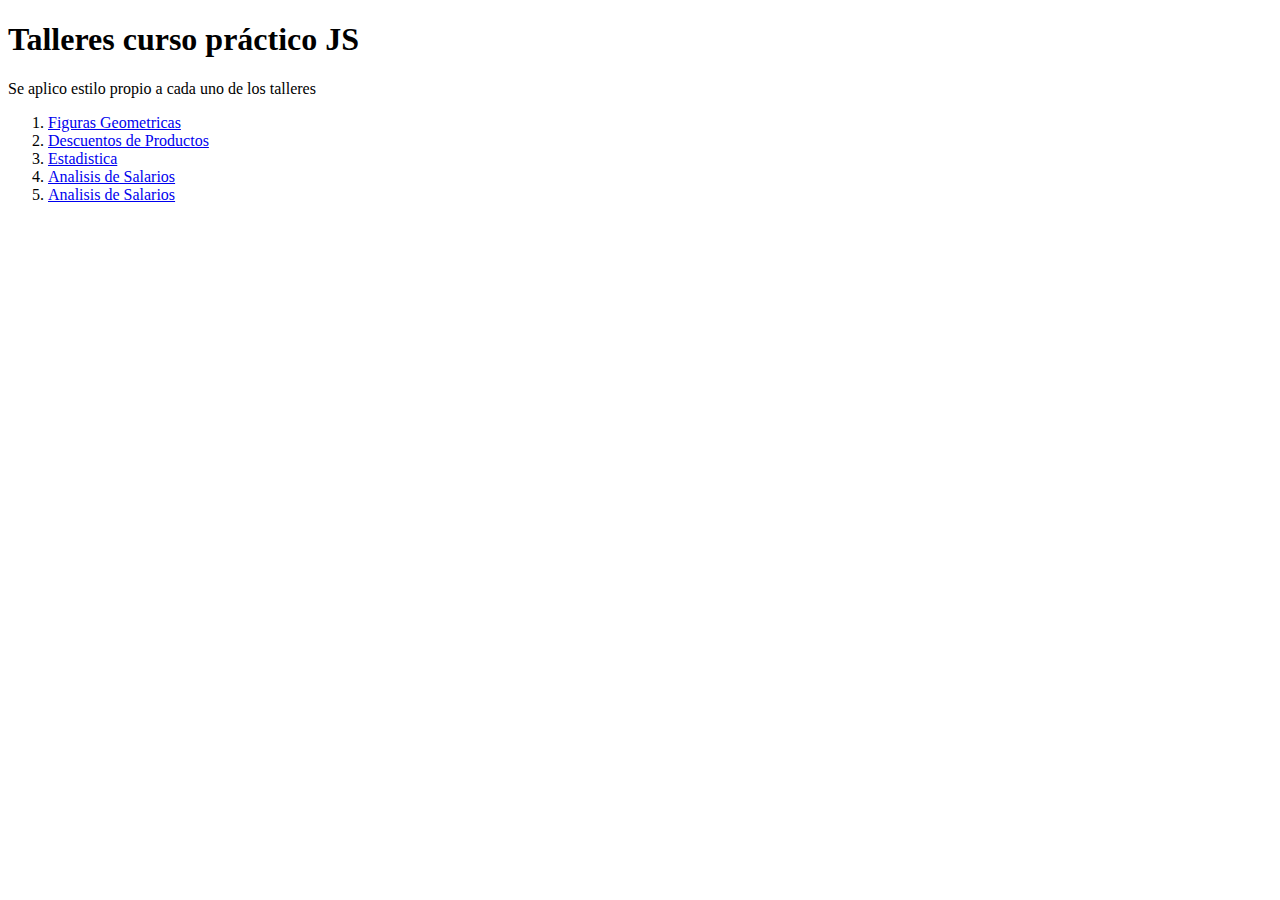
<file: index.html>
<!DOCTYPE html>
<html lang="en">
<head>
    <meta charset="UTF-8">
    <meta http-equiv="X-UA-Compatible" content="IE=edge">
    <meta name="viewport" content="width=device-width, initial-scale=1.0">
    <title>Home</title>
</head>
<body>

    <header>
        <h1>
            Talleres curso práctico JS
        </h1>
        <p>Se aplico estilo propio a cada uno de los talleres</p>
    </header>

    <section>
        <nav>
            <ol>
                <li>
                    <a href="./figuras geometricas/figuras.html">Figuras Geometricas</a>
                </li>
                <li>
                    <a href="./e-commerce/descuentos.html">Descuentos de Productos</a>
                </li>
                <li>
                    <a href="./estadistica/promedio.html">Estadistica</a>
                </li>
                <li>
                    <a href="./salarios/salarios.html">Analisis de Salarios</a>
                </li>
                <li>
                    <a href="./ProyectoFinal/calculos.html">Analisis de Salarios</a>
                </li>
            </ol>
        </nav>
    </section>
    
</body>
</html>
</file>
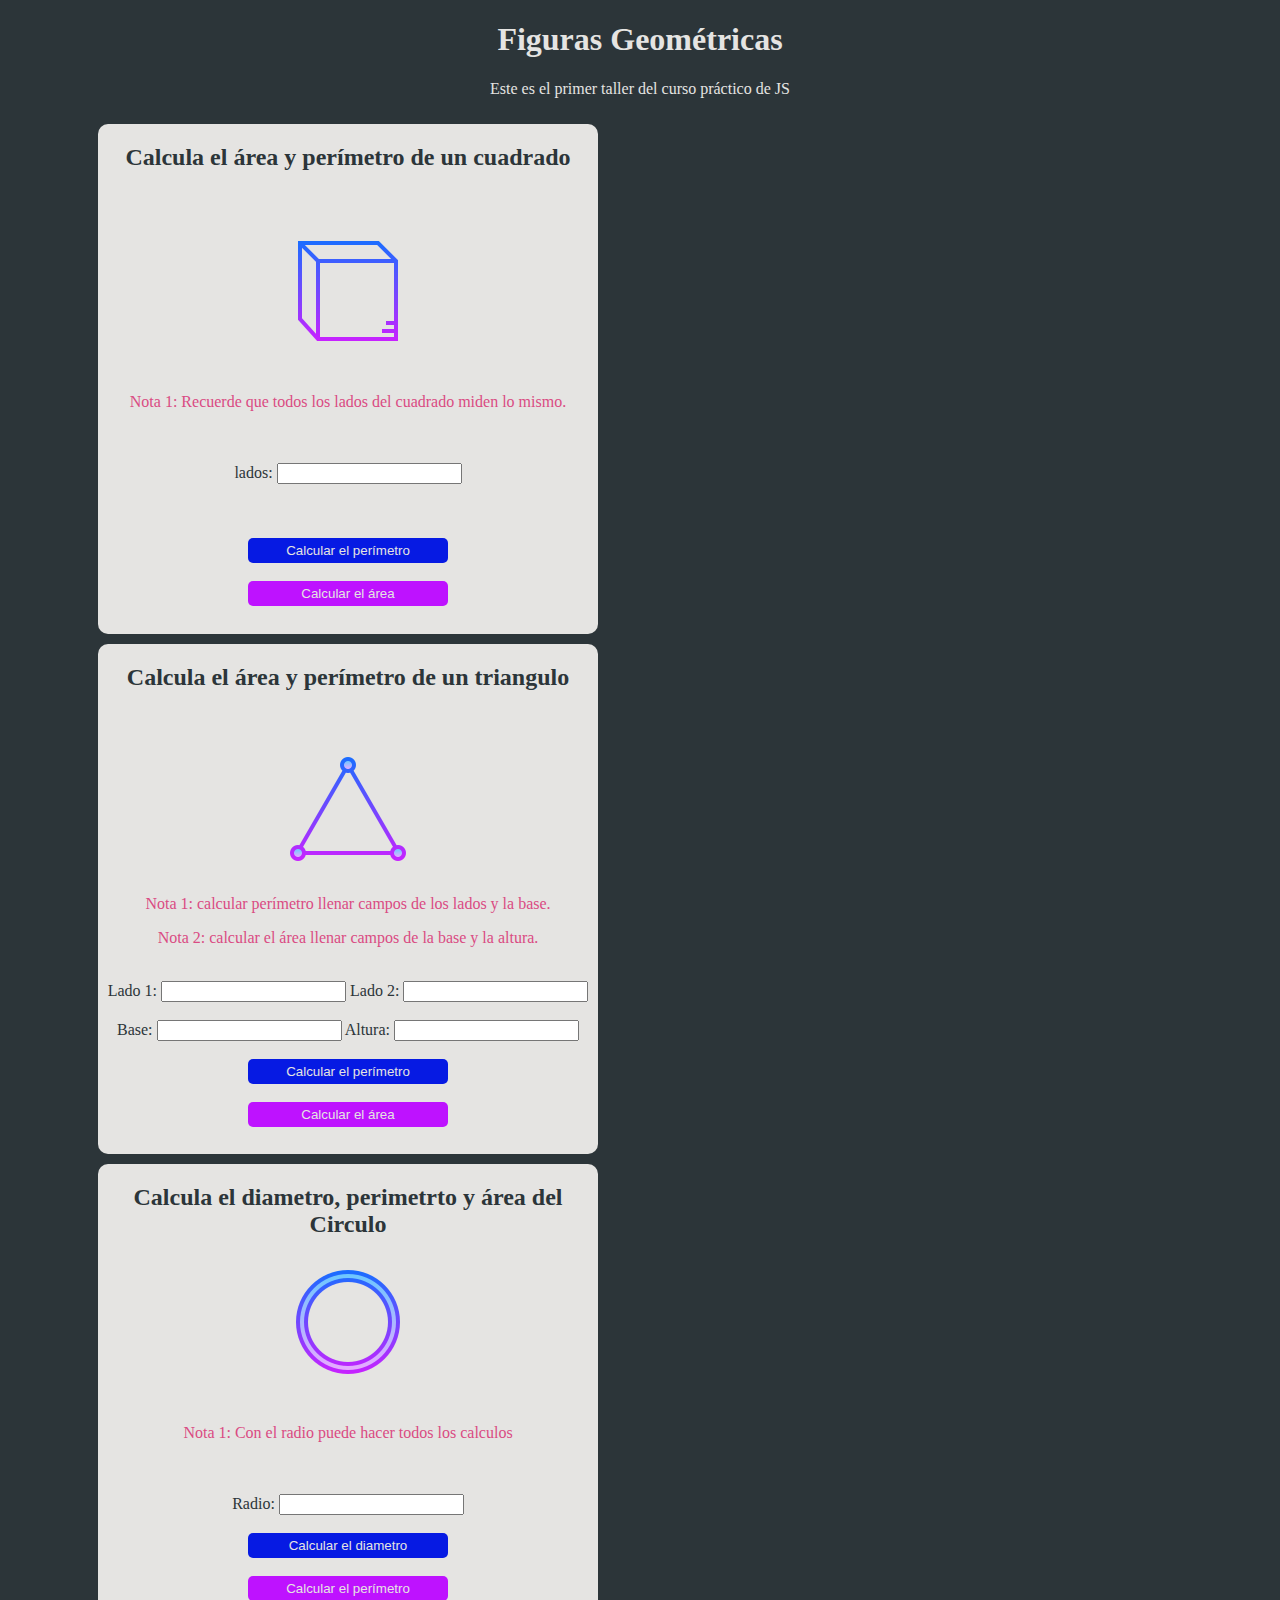
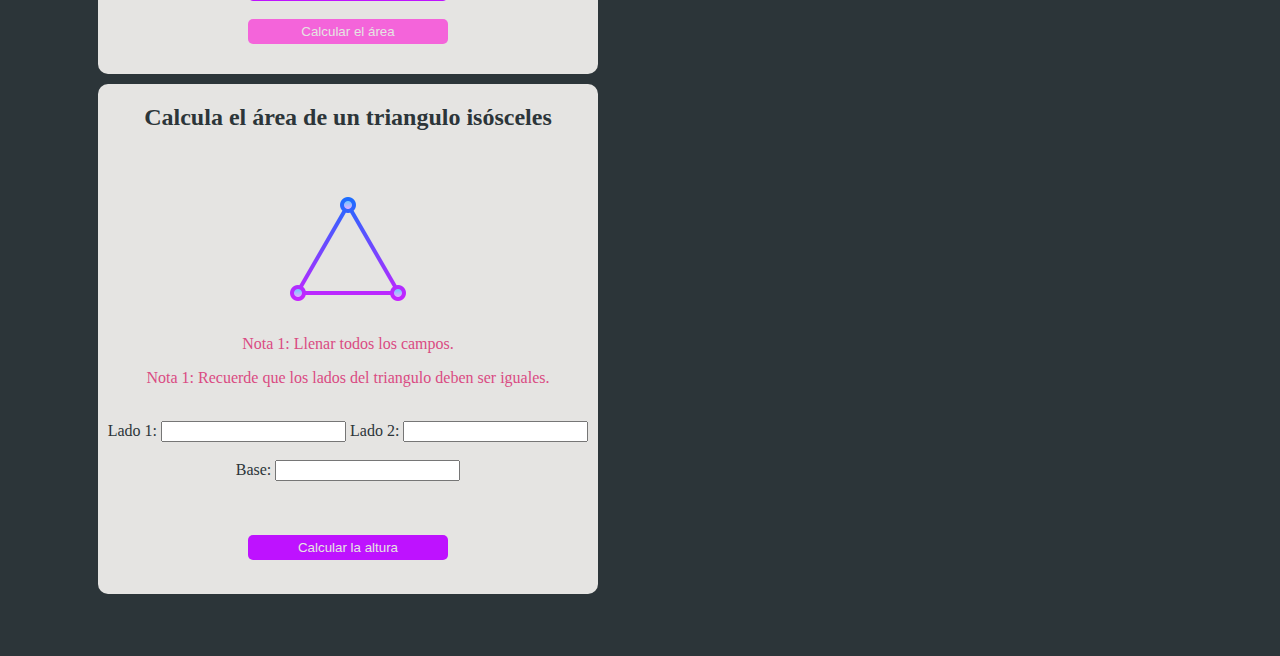
<file: figuras.html>
<!DOCTYPE html>
<html lang="en">
<head>
    <meta charset="UTF-8">
    <meta http-equiv="X-UA-Compatible" content="IE=edge">
    <meta name="viewport" content="width=device-width, initial-scale=1.0">
    <link rel="stylesheet" href="figuras.css">
    <title>Figuras geométricas | curso practico js</title>
</head>
<body>
    <header>
        <h1>Figuras Geométricas</h1>

        <p>Este es el primer taller del curso práctico de JS</p>
    </header>

    <div class="geometry">

        <section class="squad">
            <h2>Calcula el área y perímetro de un cuadrado</h2>
            <br><br>
            <img src="./icons/orthogonal-view.png" alt="">
            <br><br>
            <form>
                <p class="nota">Nota 1: Recuerde que todos los lados del cuadrado miden lo mismo.</p>
                <br><br>
                <label for="InputCuadrado">lados: </label>
                <input id="InputCuadrado" type="number">
                <br><br><br><br>
                <button class="btnsquad1" type="button" onclick="calcularPerimetroCuadrado()">Calcular el perímetro</button>
                <br><br>
                <button class="btnsquad2" type="button" onclick="calcularAreaCuadrado()">Calcular el área</button>
                <br><br>
            </form>
        </section>

        <section class="rectangle">
            <h2>Calcula el área y perímetro de un triangulo</h2><br><br>
            <img src="./icons/triangle-stroked.png" alt="">
            <form>
                <p class="nota">Nota 1: calcular perímetro llenar campos de los lados y la base.</p>
                <p class="nota">Nota 2: calcular el área llenar campos de la base y la altura.</p>
                <br>
                <label for="l1">Lado 1: </label>
                <input id="l1" type="number">
                <label for="l2">Lado 2: </label>
                <input id="l2" type="number">
                <br><br>
                <label for="b1">Base: </label>
                <input id="b1" type="number">
                <label for="a1">Altura: </label>
                <input id="a1" type="number">
                <br><br>
                <button class="btntriangle1" type="button" onclick="calcularPerimetroTriangulo()">Calcular el perímetro</button>
                <br><br>
                <button class="btntriangle2" type="button" onclick="calcularAreaTriangulo()">Calcular el área</button>
                <br><br>
            </form>
        </section>

        <section class="circle">
            <h2>Calcula el diametro, perimetrto y área del Circulo</h2>
            <img src="./icons/circled.png" alt="">
            <br><br>
            <form>
                <p class="nota">Nota 1: Con el radio puede hacer todos los calculos</p>
                <br><br>
                <label for="radio">Radio: </label>
                <input id="radio" type="number">
                <br><br>
                <button class="btncircle1" type="button" onclick="diametroCirculo()">Calcular el diametro</button>
                <br><br>
                <button class="btncircle2" type="button" onclick="perimetroCirculo()">Calcular el perímetro</button>
                <br><br>
                <button class="btncircle3" type="button" onclick="areaCirculo()">Calcular el área</button>
            </form>
        </section>

        <section class="rectangle">
            <h2>Calcula el área de un triangulo isósceles</h2><br><br>
            <img src="./icons/triangle-stroked.png" alt="">
            <form>
                <p class="nota">Nota 1: Llenar todos los campos. </p>
                <p class="nota">Nota 1: Recuerde que los lados del triangulo deben ser iguales. </p>
                <br>
                <label for="li1">Lado 1: </label>
                <input id="li1" type="number">
                <label for="li2">Lado 2: </label>
                <input id="li2" type="number">
                <br><br>
                <label for="bi1">Base: </label>
                <input id="bi1" type="number">
                <br><br>
                <br><br>
                <button class="btntriangle2" type="button" onclick="calcularAlturaTrianguloIso()">Calcular la altura</button>
                <br><br>
            </form>
        </section>

    </div>
    <br><br><br>


    <script src="./figuras2.js"></script>
</body>
</html>
</file>
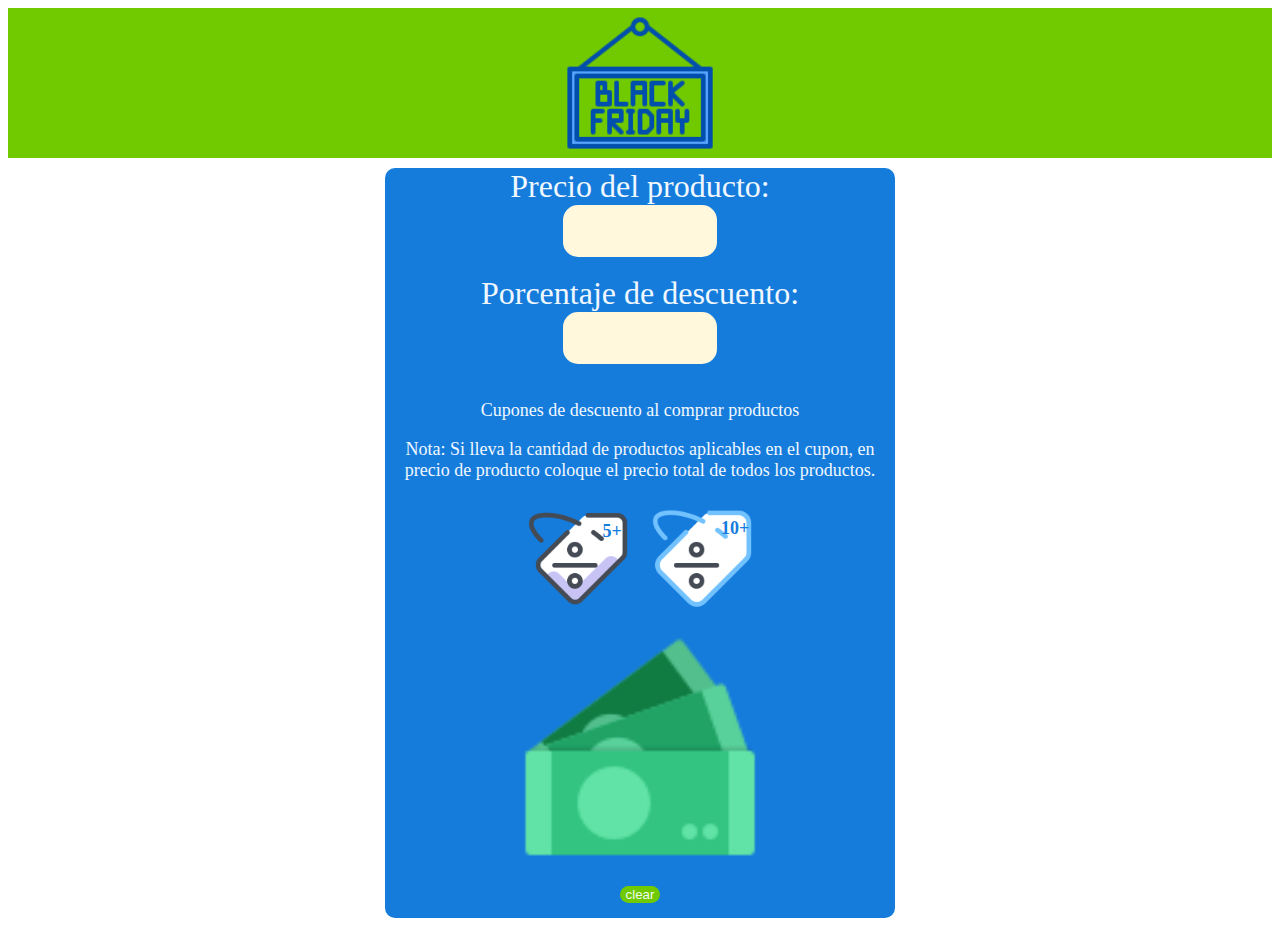
<file: e-commerce/descuentos.html>
<!DOCTYPE html>
<html lang="en">
<head>
    <meta charset="UTF-8">
    <meta http-equiv="X-UA-Compatible" content="IE=edge">
    <meta name="viewport" content="width=device-width, initial-scale=1.0">
    <link rel="stylesheet" href="./descuentos.css">
    <title>porcentajes y descuentos</title>
</head>
<header class="style">
    <div class="center">
        <img src="./assets/black.png" alt="">
    </div>
</header>

<body>
        <div class="centrar">
            <section class="descount">
        

                <form>
                    <label class="other" for="InputPrice">Precio del producto: </label>
                    <br>
                    <input type="number" id="InputPrice" oninput="PriceDiscount()">
                    <br><br>
        
                    <label class="other" for="InputDiscount">Porcentaje de descuento: </label>
                    <br>
                    <input type="number" id="InputDiscount" oninput="PriceDiscount()">
                    <br><br>
                    <p class="descuento">Cupones de descuento al comprar productos</p>
                    <p class="descuento">Nota: Si lleva la cantidad de productos aplicables en el cupon,
                        en precio de producto coloque el precio total de todos los productos.
                    </p>
                    <div class="tickets">
                        <img onclick="Descuento1()" class="ticket1" src="./assets/ticket1.png" alt="">
                        <p class="primero">5+</p>
                        <img onclick="Descuento2()" class="ticket2" src="./assets/ticket2.png" alt="">
                        <p class="segundo">10+</p>
                        
                    </div>

                    <br>

                    <div class="billete">
                        <img class="billetes" src="./assets/billetes.png" alt="">
                        <p id="ResultP"></p>
                    </div>
                    
                </form>
                <button class="clear" onclick="location.reload()">clear</button>
            </section>
        </div>
        
    <script src="./descuentos.js"></script>
</body>
</html>
</file>
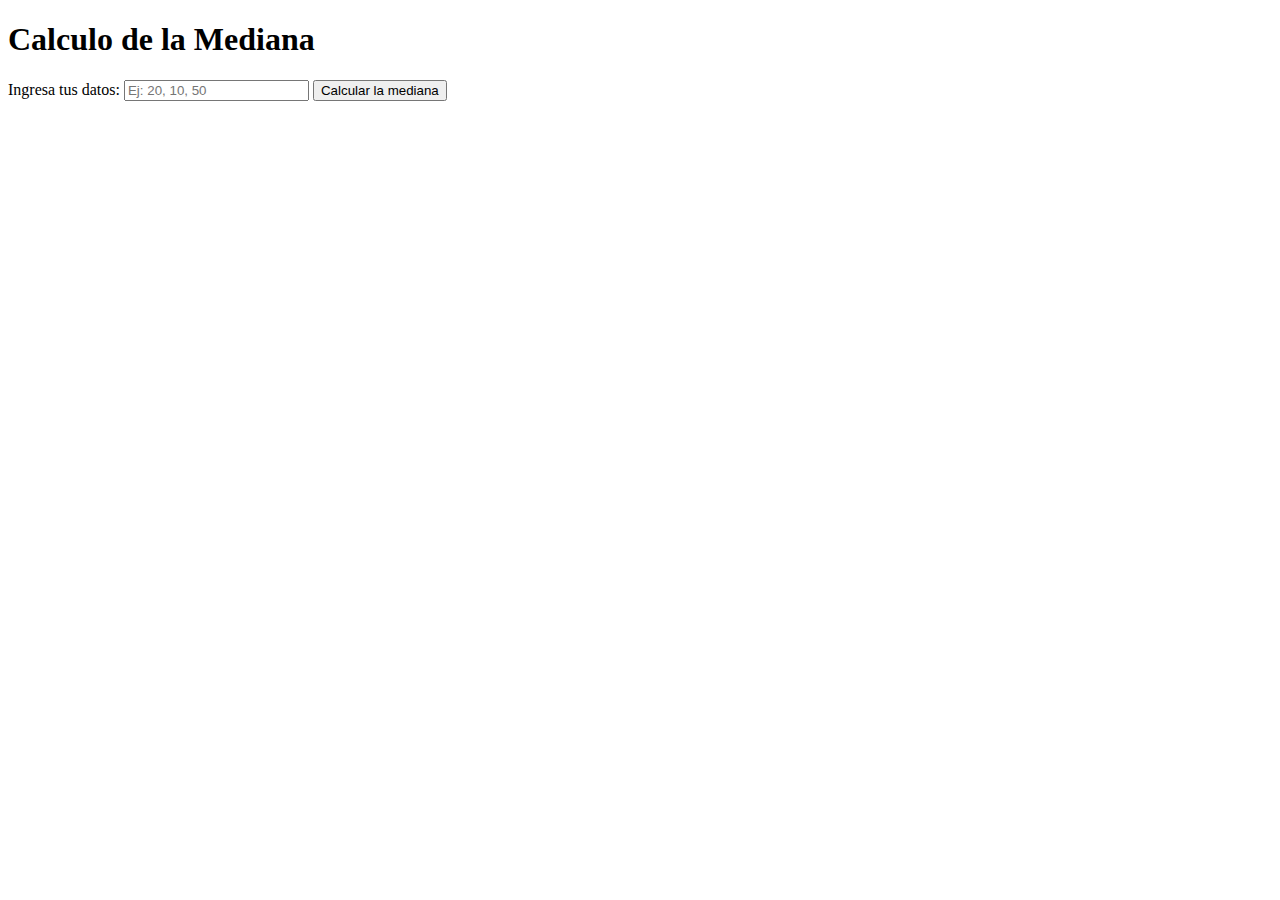
<file: estadistica/promedio.html>
<!DOCTYPE html>
<html lang="es">
<head>
    <meta charset="UTF-8">
    <meta http-equiv="X-UA-Compatible" content="IE=edge">
    <meta name="viewport" content="width=device-width, initial-scale=1.0">
    <title>Mediana</title>
</head>
<body>
    <header>
        <h1>Calculo de la Mediana</h1>
    </header>
    <section>
        <form >
            <label for="inputMediana">Ingresa tus datos: </label>
            <input id="inputMediana" type="text" placeholder="Ej: 20, 10, 50" >
            <button type="button" onclick="calcularMediana()">Calcular la mediana</button>
            <p id="resultadoMediana"></p>
        </form>
        
    </section>
    <script src="./moda.js"></script>
</body>
</html>
</file>
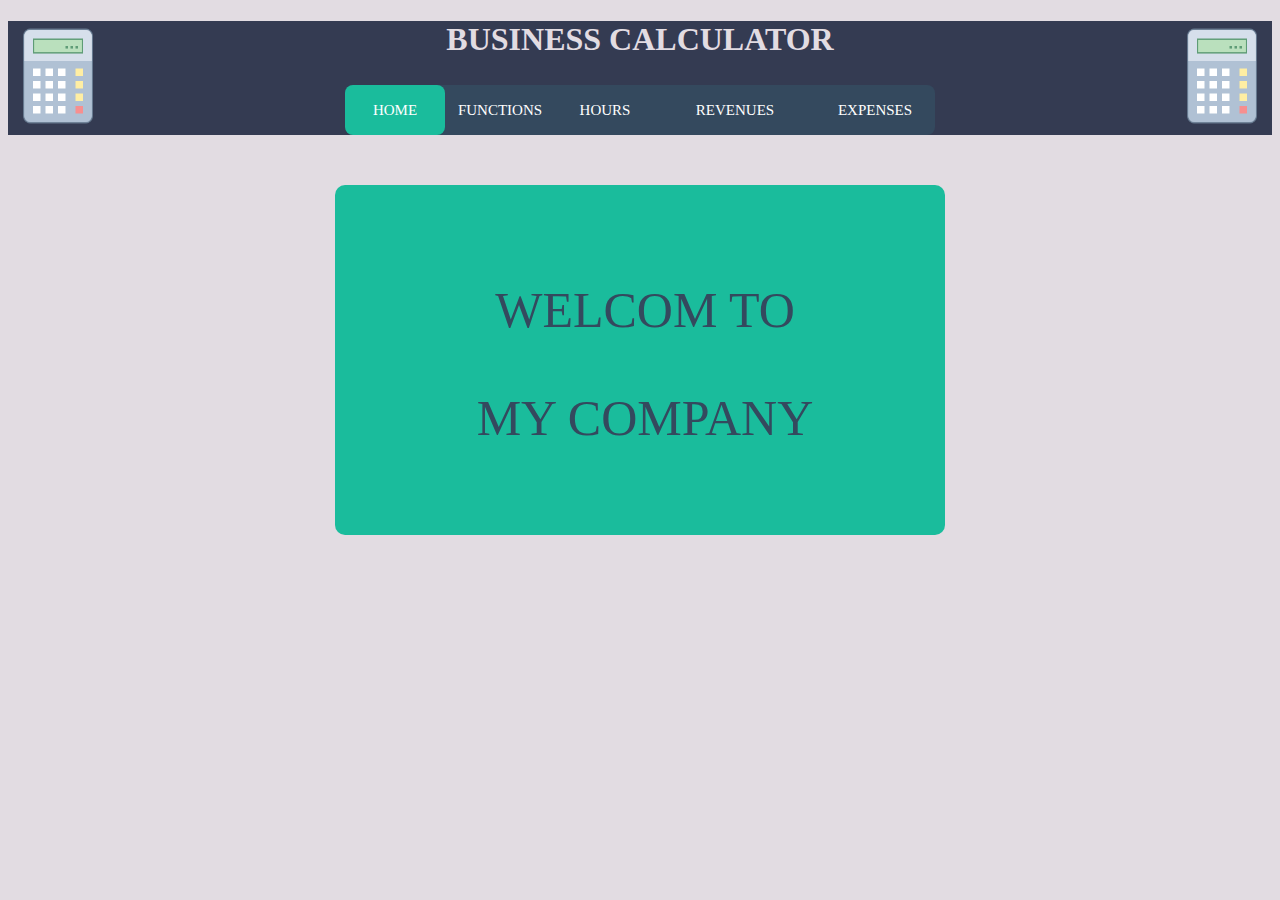
<file: ProyectoFinal/calculos.html>
<!DOCTYPE html>
<html lang="en">
<head>
    <meta charset="UTF-8">
    <meta http-equiv="X-UA-Compatible" content="IE=edge">
    <meta name="viewport" content="width=device-width, initial-scale=1.0">
    <link rel="stylesheet" href="./menu.css">
    <link rel="stylesheet" href="./style.css">
    <link rel="stylesheet" href="./form.css">
    <link rel="stylesheet" href="./revenues.css">
    <script src="./llamadas.js"></script>
    <script src="./calculos.js"></script>
    <title>BUSINEES</title>
</head>
<body>


    <!--Menu principal -->

    <div class="title">
        <img id="izquierda" src="./assets/estim.png" alt="" class="izquierda">
        <img id="derecha" src="./assets/estim.png" alt="" class="derecha">
        <img id="derecha1" src="./assets/funciones.png" alt="" class="derecha1">
        <img id="derecha2" src="./assets/hrs.png" alt="" class="derecha2">
        <img id="derecha3" src="./assets/ingresos.png" alt="" class="derecha3">
        <img id="derecha4" src="./assets/perdidas.png" alt="" class="derecha4">
        <img id="derecha5" src="./assets/home.png" alt="" class="derecha5">
        <h1>BUSINESS CALCULATOR</h1>
        <nav class="nav">
            <a onclick="ocultar()">Home</a>
            <a onclick="ocultar1()">Functions</a>
            <a onclick="ocultar2()">hours</a>
            <a onclick="ocultar3()">revenues</a>
            <a onclick="ocultar4()">expenses</a>
            <div class="animation start-home"></div>
        </nav>
        <nav class="nav2">
            <a onclick="ocultar5()" >Home</a>
            <a onclick="ocultar1()">Functions</a>
            <a onclick="ocultar2()">hours</a>
            <a onclick="ocultar3()">revenues</a>
            <a onclick="ocultar4()">expenses</a>
            <div class="animation start-home"></div>
        </nav>
        
        
    
    </div>


    <!--Seccion que sirve para el inicio de la pagina y para llamarl el el boton home-->

    <div class="home" id="home">
        <section class="homep">
            <form><br><br>
                <p>WELCOM TO</p>
                <P>MY COMPANY</P>
            </form>
        </section>
    </div>


    <!--Seccion que sirve para mandar a llamarse en el boton funciones, donde se explica el proposito de la pagina-->

    <div class="sirve" id="sirve">
        <section class="sirvep">
            <form>
                <h2>¿Para qué sirve?</h2>
                <p>Esta aplicación web es una calculadora que le permite a la empresa poder realizar:</p>
                <p>- Calculo de horas extras</p>
                <P>- Registrar sus egresos</P>
                <p>- Registrar sus ingresos</p>
                <p>De esta manera llevar un mejor control de los egresos e ingresos totales a la fecha.</p>
           </form>
        </section>
    </div>

    <!--Formulario para calcular las horas extras de un trabajador-->

    <div class="extras" id="extras">
        <section class="extrasp">
            <form class="horase">
                <label class="mensual">Salario mensual</label>
                <label class="q">Q.</label>
                <input oninput="calculohoras()" id="extras1" type="text">
                <br><br>
                <label class="ordinaria">Jornada ordinaria</label>
                <input oninput="calculohoras()" id="extras2" type="text">
                <br><br>
                <label class="hrsextras">Horas extras</label>
                <input oninput="calculohoras()" id="extras3" type="text">
                <br><br>
                <img class="new" onclick="limpiar()" src="./assets/new.png" alt="">
                <br>
                <label class="guia">--------------------------------------------------------------------------------------</label>
                <h1 class="valor">Valor hora extra</h1>
                <p id="extras4"></p>
                <label class="guia">--------------------------------------------------------------------------------------</label>
                <h1 class="total">Total a recibir</h1>
                <p id="extras5"></p>

                
            </form>
        </section>
    </div>

    <div class="revenues" id="revenues">
        <section class="revenuesp">
            <form class="revenue">
                <h1>Gastos</h1>
                <h3>Cantidad</h3>
                <input type="text" name="" id="cantidad">
                <h3>Tipo de Gasto</h3>
                <select id="gasto1">
                    <option>Sueldos</option>
                    <option>Compra de equipo</option>
                    <option>Gastos de organización</option>
                    <option>Gastos de produccion</option>
                </select><br><br>
                <button onclick="calculogasto()" type="" id="agregar">Agregar</button>
            </form>
        </section>
        <section class="revenuesp1">
            <form class="revenue1">
                <h1>Ingresos totales: </h1>
                <p id=""></p>
                <br><br>
                <h2>Gastos totales: </h2>
                <p id="totalesg"></p>
            </form>
        </section>
    </div>


    



</body>
</html>
</file>
<file: figuras.css>
body{
    background-color: #2C3539;
}

header{
    color: #E5E4E2;
    text-align: center;
}

.squad{
    background-color: #E5E4E2;
    border-radius: 10px;
    height: 510px;
    width: 500px;
    text-align: center;
    color: #2C3539;
    margin: 10px 10px 0 10px;
}

.rectangle{
    background-color: #E5E4E2;
    border-radius: 10px;
    height: 510px;
    width: 500px;
    text-align: center;
    color: #2C3539;
    margin: 10px 10px 0 10px;
}

.circle{
    background-color: #E5E4E2;
    border-radius: 10px;
    height: 510px;
    width: 500px;
    text-align: center;
    color: #2C3539;
    margin: 10px 10px 0 10px;
}

.btnsquad1{
    background-color: #061AE3;
    color: #E5E4E2;
    border: none;
    width: 200px;
    height: 25px;
    border-radius: 5px;
}

.btnsquad2{
    background-color: #BE12FF;
    color: #E5E4E2;
    border: none;
    width: 200px;
    height: 25px;
    border-radius: 5px;
}

.btntriangle1{
    background-color: #061AE3;
    color: #E5E4E2;
    border: none;
    width: 200px;
    height: 25px;
    border-radius: 5px;
}

.btntriangle2{
    background-color: #BE12FF;
    color: #E5E4E2;
    border: none;
    width: 200px;
    height: 25px;
    border-radius: 5px;
}


.btncircle1{
    background-color: #061AE3;
    color: #E5E4E2;
    border: none;
    width: 200px;
    height: 25px;
    border-radius: 5px;
}

.btncircle2{
    background-color: #BE12FF;
    color: #E5E4E2;
    border: none;
    width: 200px;
    height: 25px;
    border-radius: 5px;
}

.btncircle3{
    background-color: #ff00d48f;
    color: #E5E4E2;
    border: none;
    width: 200px;
    height: 25px;
    border-radius: 5px;
}


.geometry{
    display: grid;
    grid-template-columns: repeat(auto-fill, 600px);
    padding-left: 80px;
}

.nota{
    color: #DA4B83;
}


@media (max-width: 1000px){
    .geometry{
        display: inline-block;
        padding-left: 0;
    }
}
</file>
<file: e-commerce/descuentos.css>
.style{
    background-color: #71C900;
}

.center img:nth-child(1){
    display: block;
    margin: auto;
    width: 150px;
}

.centrar{
    display: flex;
    justify-content: center;
}


.descount{
    background-color: #167CDC;
    border-radius: 10px;
    height: 750px;
    width: 510px;
    text-align: center;
    color: #2C3539;
    margin: 10px 10px 0 10px;
}

.other{
    font-size: xx-large;
    font-family:'Arial Narrow Bold';
    color: aliceblue;
}

input{
    width: 150px;
    height: 50px;
    font-size: xx-large;
    background-color: cornsilk;
    border: none;
    border-radius: 15px;
}

.dolar{
    font-size: 50px;
    margin-top: 20px;
}

.billetes{
    width: 250px;
    height: 250px;
}

.billete{
    position: relative; 
}

.billete p{
    width: 16px;
    height: 18px;
    border-radius: 50%;
    font-size: medium;
    color: #EDFEF3;
    font-weight: bold;
    position: absolute;
    top: 150px;
    right: 275px;
    display: flex;
    justify-content: center;
}

.ticket1, .ticket2{
    width: 100px;
    margin: 10px 10px 0 10px;
}

.ticket1:hover{
    cursor: pointer;
}

.ticket2:hover{
    cursor: pointer;
}

.descuento{
    font-size: large;
    font-family:'Arial Narrow Bold';
    color: aliceblue;
}

.tickets{
    position: relative; 
}

.tickets .primero{
    width: 16px;
    height: 18px;
    border-radius: 50%;
    font-size: large;
    color: #167CDC;
    font-weight: bold;
    position: absolute;
    top: 4px;
    right: 275px;
    display: flex;
    justify-content: center;
}

.tickets .segundo{
    width: 16px;
    height: 18px;
    border-radius: 50%;
    font-size: large;
    color: #167CDC;
    font-weight: bold;
    position: absolute;
    top: 1px;
    right: 152px;
    display: flex;
    justify-content: center;
}

.clear{
    background-color: #71C900;
    color: #EDFEF3;
    border: none;
    position: relative;
    border-radius: 10px;
}
</file>
<file: ProyectoFinal/menu.css>
.nav {
	margin: 27px auto 0;

	position: relative;
	width: 590px;

	background-color: #34495e;
	border-radius: 8px;
	font-size: 0;
}
nav a {
	line-height: 50px;
	height: 100%;
	font-size: 15px;
	display: inline-block;
	position: relative;
	z-index: 1;
	text-decoration: none;
	text-transform: uppercase;
	text-align: center;
	color: white;
	cursor: pointer;
}
nav .animation {
	position: absolute;
	height: 100%;
	top: 0;
	z-index: 0;
	transition: all .5s ease 0s;
	border-radius: 8px;
}
a:nth-child(1) {
	width: 100px;
}
a:nth-child(2) {
	width: 110px;
}
a:nth-child(3) {
	width: 100px;
}
a:nth-child(4) {
	width: 160px;
}
a:nth-child(5) {
	width: 120px;
}
nav .start-home, a:nth-child(1):hover~.animation {
	width: 100px;
	left: 0;
	background-color: #1abc9c;
}
nav .start-about, a:nth-child(2):hover~.animation {
	width: 120px;
	left: 100px;
	background-color: #e74c3c;
}
nav .start-blog, a:nth-child(3):hover~.animation {
	width: 119px;
	left: 210px;
	background-color: #3498db;
}
nav .start-portefolio, a:nth-child(4):hover~.animation {
	width: 160px;
	left: 310px;
	background-color: #9b59b6;
}
nav .start-contact, a:nth-child(5):hover~.animation {
	width: 120px;
	left: 470px;
	background-color: #e67e22;
}

.nav2{
    display: none;
    margin: 27px auto 0;

	position: relative;
	width: 330px;

	background-color: #34495e;
	border-radius: 8px;
	font-size: 0;
}


@media (max-width: 836px){
    .nav{
        display: none;
    }
    .nav2{
        display: block;
    }
    nav .start-home, a:nth-child(1):hover~.animation {
        width: 115px;
        height: 50px;
        left: 0;
    }
    nav .start-about, a:nth-child(2):hover~.animation {
        width: 110px;
        left: 116px;
    }
    nav .start-blog, a:nth-child(3):hover~.animation {
        width: 110px;
        left: 220px;
    }
    nav .start-portefolio, a:nth-child(4):hover~.animation {
        width: 140px;
        left: 30px;
        top: 50px;
        
    }
    nav .start-contact, a:nth-child(5):hover~.animation {
        width: 130px;
        left: 180px;
        top: 50px;
    }
}
</file>
<file: ProyectoFinal/style.css>
body{
    background-color: #e2dce2;
}

.title{
    background-color: #343b52;
    text-align: center;
}
.title h1{
    color: #e2dce2;
}

.title img.izquierda{
    float: left;
    margin-right: 15px;
    margin-top: 5px;
    height: 100px;
}

.title img.derecha{
    float: right;
    margin-left: 15px;
    margin-top: 5px;
    height: 100px;
}
.title img.derecha1{
    display: none;
    float: right;
    margin-left: 15px;
    margin-top: 5px;
    height: 100px;
}

.title img.derecha2{
    display: none;
    float: right;
    margin-left: 15px;
    margin-top: 5px;
    height: 100px;
}

.title img.derecha3{
    display: none;
    float: right;
    margin-left: 15px;
    margin-top: 5px;
    height: 100px;
}

.title img.derecha4{
    display: none;
    float: right;
    margin-left: 15px;
    margin-top: 5px;
    height: 100px;
}

.title img.derecha5{
    display: none;
    float: right;
    margin-left: 15px;
    margin-top: 5px;
    height: 100px;
}


.title label{
    cursor: pointer;
    margin: 10px 30px 0 30px;
    font-size: x-large;
    font-family: arial;
}

.sirvep{
    background-color: #e74c3c;
    border-radius: 10px;
    height: 350px;
    width: 610px;
}

form{
    margin-left: 10px;
    text-align: justify;
}

.sirve{
    display: none;
    margin: 50px;
}

.extras{
    display: none;
    margin: 50px;
}

.home{
    display: flex;
    justify-content: center;
    margin: 50px;
}

.homep{
    background-color: #1abc9c;
    border-radius: 10px;
    height: 350px;
    width: 610px;
}

.homep p{
    color: #34495e;
    text-align: center;
    font-size: 50px;
   
}



@media (max-width: 836px){
    .title img.derecha{
        display: none;
    }
    .title img.izquierda{
        display: none;
    }
    .title img.derecha1{
        float: left;
        margin-right: 8px;
        margin-top: 5px;
        height: 70px;
    }
    .title img.derecha2{
        float: left;
        margin-right: 8px;
        margin-top: 5px;
        height: 70px;
    }
    .title img.derecha3{
        float: left;
        margin-right: 8px;
        margin-top: 5px;
        height: 70px;
    }
    .title img.derecha4{
        float: left;
        margin-right: 8px;
        margin-top: 5px;
        height: 70px;
    }
    .title img.derecha5{
        float: left;
        margin-right: 8px;
        margin-top: 5px;
        height: 70px;
    }
    .homep p{
        font-size: 25px;
       
    }
    .homep{
        height: 200px;
        width: 610px;
    }
}
</file>
<file: ProyectoFinal/form.css>
.extrasp{
    background-color: #3498db;
    height: 550px;
    width: 520px;
    color: aliceblue;
}

#extras1, #extras2, #extras3{
    background-color: aliceblue;
    width: 80px;
    height: 40px;
    border: none;
    border-radius: 10px;
    font-size: x-large;
    color: #34495e;
}

.mensual, .q, .ordinaria, .hrsextras, .valor, .total, #extras4, #extras5{
    font-size: xx-large;
    font-style: italic;
    font-family: 'Franklin Gothic Medium';
}

#extras1, #extras2, #extras3{
    float: right;
    margin-right: 20px;
    margin-top: 2px; 
}

.q{
    float: center;
    margin-left: 115px;
    margin-top: 0px;
   
}

.horase{
    margin-top: 10px;
    margin-left: 20px;
}

.guia{
    color: #34495e;
}

.valor, .total, #extras4, #extras5{
    display: flex;
    justify-content: center;
}

.new{
    float: center;
    width: 30px;
    margin-top: 0px;
    margin-left: 450px;
}

@media (max-width: 500px){
    .extrasp{
        height: 300px;
        width: 320px;
    }
    .mensual, .q, .ordinaria, .hrsextras, .valor, .total, #extras4, #extras5{
        font-size: medium;
    }
    #extras1, #extras2, #extras3{
        width: 50px;
        height: 20px;
        font-size: medium;
    }
    #extras1, #extras2, #extras3{
        float: right;
        margin-right: 10px;
        margin-top: 2px; 
    }
    .q{
        float: center;
        margin-left: 80px;
        margin-top: 0px;
       
    }
    .new{
        width: 20px;
        margin-top: 5px;
        margin-left: 250px;
    }
    .guia{
        display: none;
    }

}

@media (max-width: 390px){
    #extras1, #extras2, #extras3{
        margin-right: 20px;
        margin-top: 2px; 
    }
    .q{
        margin-left: 15px;
        margin-top: 0px;
       
    }
    .new{
        width: 20px;
        margin-top: 5px;
        margin-left: 180px;
    }
    .guia{
        display: none;
    }

}
</file>
<file: ProyectoFinal/revenues.css>
.revenuesp, .revenuesp1{
    background-color: #9b59b6;
    margin: 30px 10px;
    height: 300px;
    width: 300px;
}

.revenues, .revenues1{
    display: none;
    justify-content: center;
    color: antiquewhite;
}

form{
    margin-top: 10px;
    text-align: center;
}

#cantidad, #gasto, #agregar{
    background-color: #d385f1;
    color: antiquewhite;
    width: 90px;
    height: 25px;
    border: none;
    border-radius: 10px;
}

#agregar{
    cursor: pointer;
}
</file>
